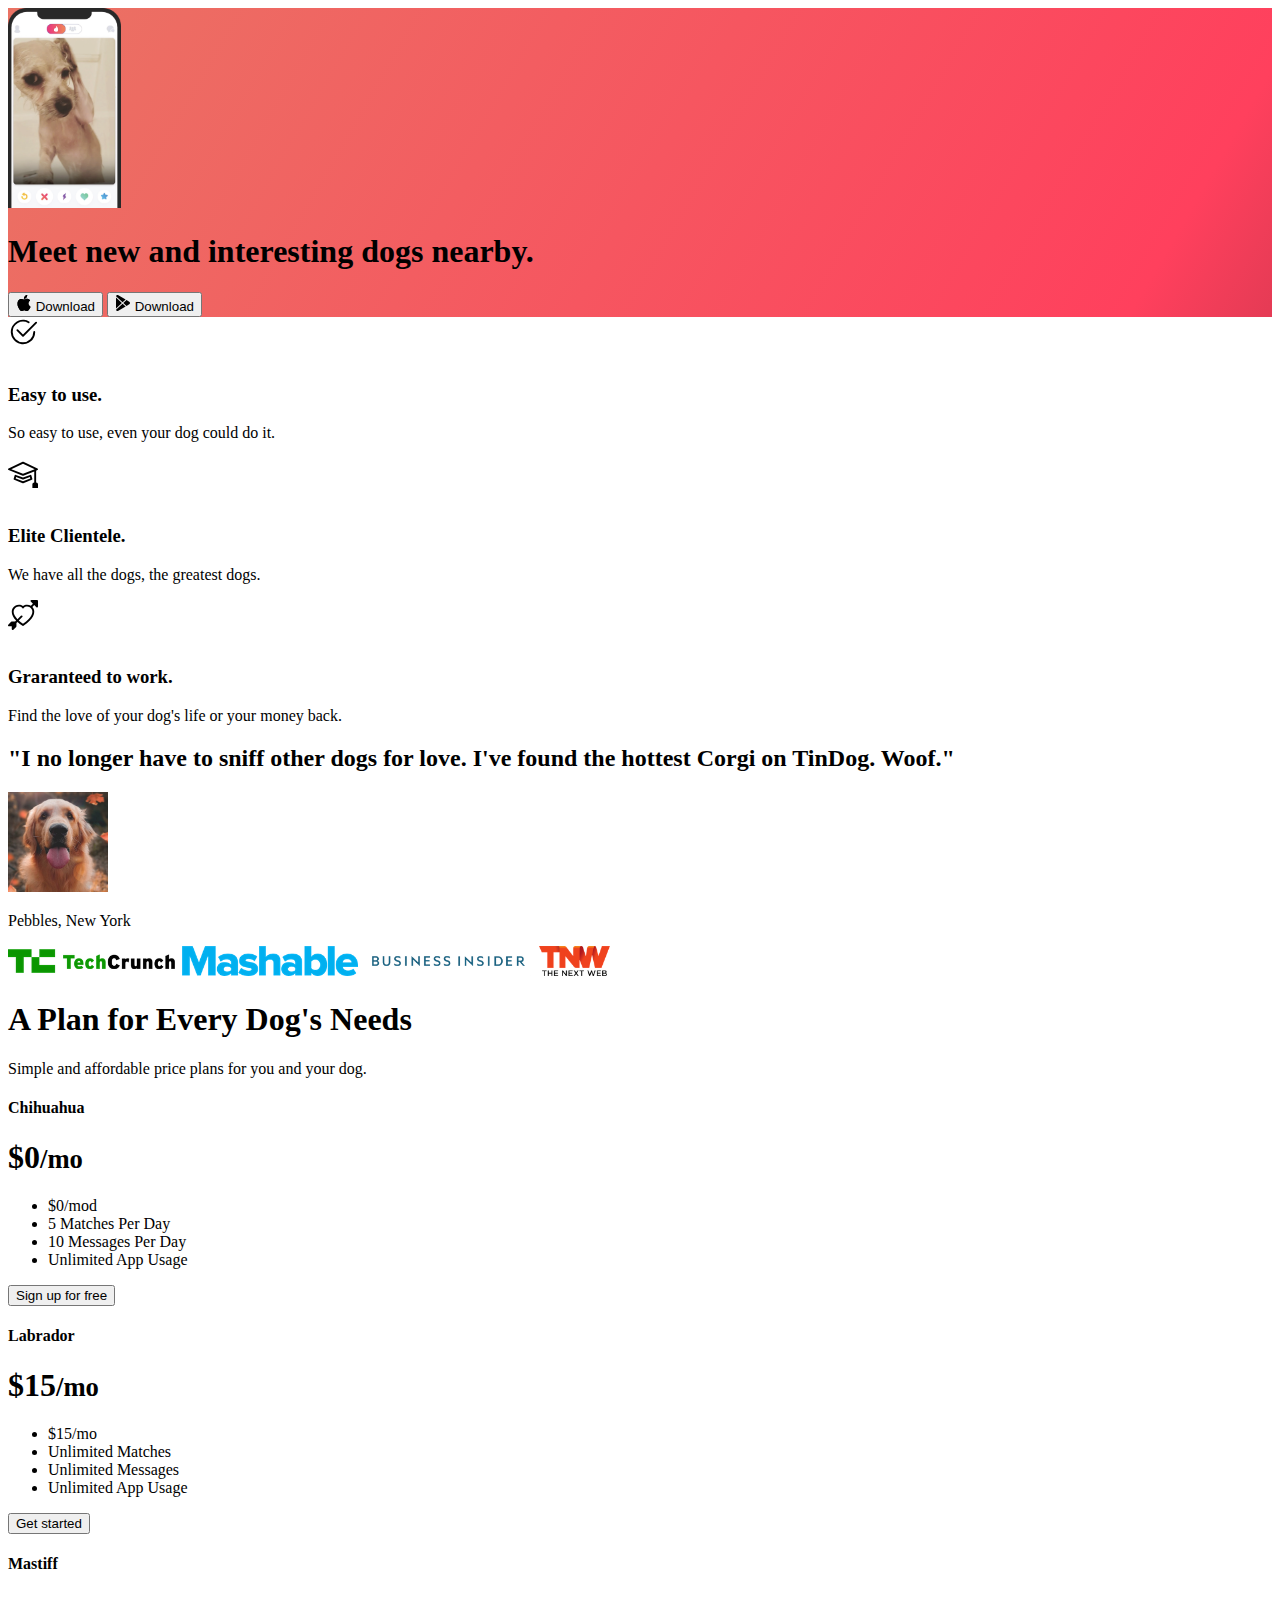
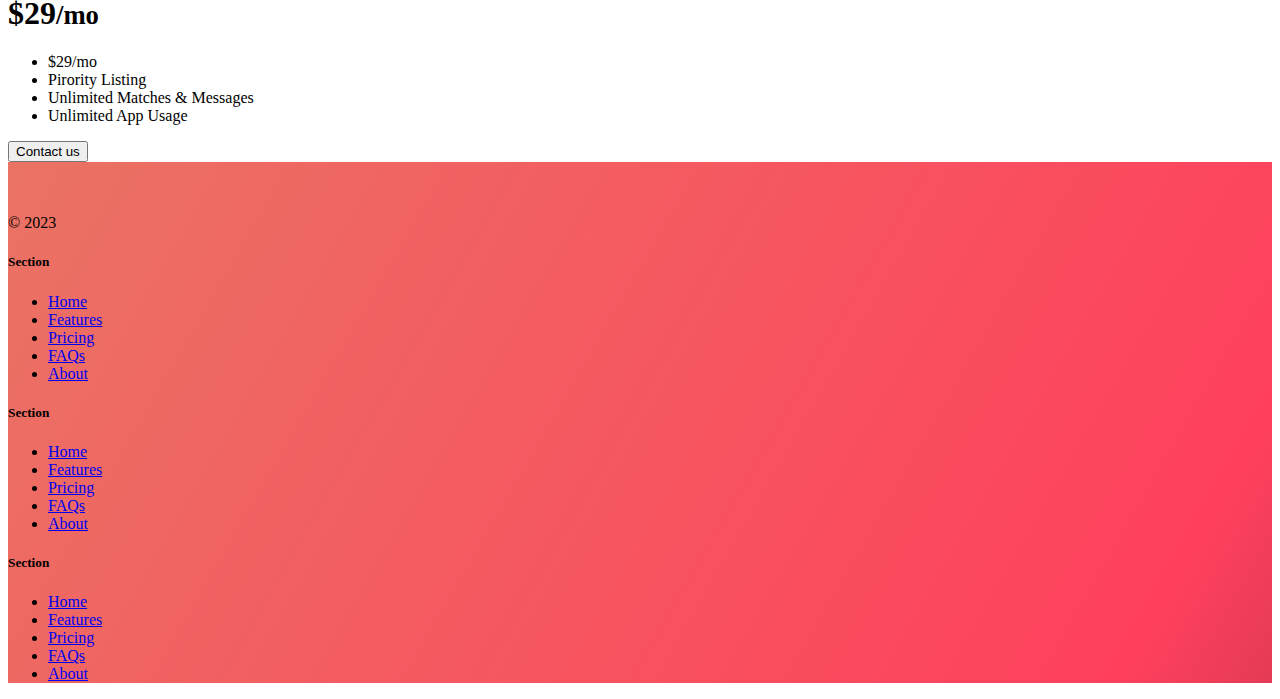
<file: index.html>
<!DOCTYPE html>
<html lang="en" data-bs-theme="light">

<head>
  <meta charset="UTF-8">
  <meta name="viewport" content="width=device-width, initial-scale=1.0">
  <title>TinDog</title>
  <link href="https://cdn.jsdelivr.net/npm/bootstrap@5.3.0/dist/css/bootstrap.min.css" rel="stylesheet" integrity="sha384-9ndCyUaIbzAi2FUVXJi0CjmCapSmO7SnpJef0486qhLnuZ2cdeRhO02iuK6FUUVM" crossorigin="anonymous">
  <link rel="stylesheet" href="./css/style.css">
</head>

<body>

  <!-- Title -->
  <section id="title" class="gradient-background">
    <div class="container col-xxl-8 px-4 pt-5">
    <div class="row flex-lg-row-reverse align-items-center g-5 pt-5">
      <div class="col-10 col-sm-8 col-lg-6">
        <img src="./images/iphone.png" class="d-block mx-lg-auto img-fluid" alt="bootstrap Themes"  height="200" loading="lazy" >
      </div>
      <div class="col-lg-6">
        <h1 class="display-5 fw-bold text-body-emphasis lh-1 mb-3">Meet new and interesting dogs nearby.</h1>
        <div class="d-grid gap-2 d-md-flex justify-content-md-start">
          <button type="button" class="btn btn-light btn-lg px-4 me-md-2"><svg xmlns="http://www.w3.org/2000/svg" width="16" height="16" fill="currentColor"
            class="bi bi-apple mb-1" viewBox="0 0 16 16">
<path
              d="M11.182.008C11.148-.03 9.923.023 8.857 1.18c-1.066 1.156-.902 2.482-.878 2.516.024.034 1.52.087 2.475-1.258.955-1.345.762-2.391.728-2.43Zm3.314 11.733c-.048-.096-2.325-1.234-2.113-3.422.212-2.189 1.675-2.789 1.698-2.854.023-.065-.597-.79-1.254-1.157a3.692 3.692 0 0 0-1.563-.434c-.108-.003-.483-.095-1.254.116-.508.139-1.653.589-1.968.607-.316.018-1.256-.522-2.267-.665-.647-.125-1.333.131-1.824.328-.49.196-1.422.754-2.074 2.237-.652 1.482-.311 3.83-.067 4.56.244.729.625 1.924 1.273 2.796.576.984 1.34 1.667 1.659 1.899.319.232 1.219.386 1.843.067.502-.308 1.408-.485 1.766-.472.357.013 1.061.154 1.782.539.571.197 1.111.115 1.652-.105.541-.221 1.324-1.059 2.238-2.758.347-.79.505-1.217.473-1.282Z" />
<path
              d="M11.182.008C11.148-.03 9.923.023 8.857 1.18c-1.066 1.156-.902 2.482-.878 2.516.024.034 1.52.087 2.475-1.258.955-1.345.762-2.391.728-2.43Zm3.314 11.733c-.048-.096-2.325-1.234-2.113-3.422.212-2.189 1.675-2.789 1.698-2.854.023-.065-.597-.79-1.254-1.157a3.692 3.692 0 0 0-1.563-.434c-.108-.003-.483-.095-1.254.116-.508.139-1.653.589-1.968.607-.316.018-1.256-.522-2.267-.665-.647-.125-1.333.131-1.824.328-.49.196-1.422.754-2.074 2.237-.652 1.482-.311 3.83-.067 4.56.244.729.625 1.924 1.273 2.796.576.984 1.34 1.667 1.659 1.899.319.232 1.219.386 1.843.067.502-.308 1.408-.485 1.766-.472.357.013 1.061.154 1.782.539.571.197 1.111.115 1.652-.105.541-.221 1.324-1.059 2.238-2.758.347-.79.505-1.217.473-1.282Z" />
</svg> Download</button>
          <button type="button" class="btn btn-outline-light btn-lg px-4"><svg xmlns="http://www.w3.org/2000/svg" width="16" height="16" fill="currentColor"
            class="bi bi-google-play mb-1" viewBox="0 0 16 16">
<path
              d="M14.222 9.374c1.037-.61 1.037-2.137 0-2.748L11.528 5.04 8.32 8l3.207 2.96 2.694-1.586Zm-3.595 2.116L7.583 8.68 1.03 14.73c.201 1.029 1.36 1.61 2.303 1.055l7.294-4.295ZM1 13.396V2.603L6.846 8 1 13.396ZM1.03 1.27l6.553 6.05 3.044-2.81L3.333.215C2.39-.341 1.231.24 1.03 1.27Z" />
</svg> Download</button>
        </div>
      </div>
    </div>
  </div>

  </section>


  <!-- Features -->


  <section id="features" class="container">

  <div class="container">
    <div class="row g-4 py-5 row-cols-1 row-cols-lg-3 mt-5" >
      <div class="col d-flex align-items-start">
        <div class="icon-square text-body-emphasis bg-body-secondary d-inline-flex align-items-center justify-content-center fs-4 flex-shrink-0 me-3">
          <svg xmlns="http://www.w3.org/2000/svg" height="30" fill="currentColor" class="bi bi-check2-circle"
            viewBox="0 0 16 16">
<path
              d="M2.5 8a5.5 5.5 0 0 1 8.25-4.764.5.5 0 0 0 .5-.866A6.5 6.5 0 1 0 14.5 8a.5.5 0 0 0-1 0 5.5 5.5 0 1 1-11 0z" />
<path
              d="M15.354 3.354a.5.5 0 0 0-.708-.708L8 9.293 5.354 6.646a.5.5 0 1 0-.708.708l3 3a.5.5 0 0 0 .708 0l7-7z" />
</svg>
        </div>
        <div>
          <h3 class="fs-2 text-body-emphasis">Easy to use.</h3>
          <p>So easy to use, even your dog could do it.</p>
          
        </div>
      </div>
      <div class="col d-flex align-items-start">
        <div class="icon-square text-body-emphasis bg-body-secondary d-inline-flex align-items-center justify-content-center fs-4 flex-shrink-0 me-3">
          <svg xmlns="http://www.w3.org/2000/svg" height="30" fill="currentColor" class="bi bi-mortarboard" viewBox="0 0 16 16">
            <path d="M8.211 2.047a.5.5 0 0 0-.422 0l-7.5 3.5a.5.5 0 0 0 .025.917l7.5 3a.5.5 0 0 0 .372 0L14 7.14V13a1 1 0 0 0-1 1v2h3v-2a1 1 0 0 0-1-1V6.739l.686-.275a.5.5 0 0 0 .025-.917l-7.5-3.5ZM8 8.46 1.758 5.965 8 3.052l6.242 2.913L8 8.46Z"/>
            <path d="M4.176 9.032a.5.5 0 0 0-.656.327l-.5 1.7a.5.5 0 0 0 .294.605l4.5 1.8a.5.5 0 0 0 .372 0l4.5-1.8a.5.5 0 0 0 .294-.605l-.5-1.7a.5.5 0 0 0-.656-.327L8 10.466 4.176 9.032Zm-.068 1.873.22-.748 3.496 1.311a.5.5 0 0 0 .352 0l3.496-1.311.22.748L8 12.46l-3.892-1.556Z"/>
            </svg>
        </div>
        <div>
          <h3 class="fs-2 text-body-emphasis">Elite Clientele.</h3>
          <p>We have all the dogs, the greatest dogs.</p>
        
        </div>
      </div>
      <div class="col d-flex align-items-start">
        <div class="icon-square text-body-emphasis bg-body-secondary d-inline-flex align-items-center justify-content-center fs-4 flex-shrink-0 me-3">
          <svg xmlns="http://www.w3.org/2000/svg" height="30" fill="currentColor" class="bi bi-arrow-through-heart"
          viewBox="0 0 16 16">
<path fill-rule="evenodd"
            d="M2.854 15.854A.5.5 0 0 1 2 15.5V14H.5a.5.5 0 0 1-.354-.854l1.5-1.5A.5.5 0 0 1 2 11.5h1.793l.53-.53c-.771-.802-1.328-1.58-1.704-2.32-.798-1.575-.775-2.996-.213-4.092C3.426 2.565 6.18 1.809 8 3.233c1.25-.98 2.944-.928 4.212-.152L13.292 2 12.147.854A.5.5 0 0 1 12.5 0h3a.5.5 0 0 1 .5.5v3a.5.5 0 0 1-.854.354L14 2.707l-1.006 1.006c.236.248.44.531.6.845.562 1.096.585 2.517-.213 4.092-.793 1.563-2.395 3.288-5.105 5.08L8 13.912l-.276-.182a21.86 21.86 0 0 1-2.685-2.062l-.539.54V14a.5.5 0 0 1-.146.354l-1.5 1.5Zm2.893-4.894A20.419 20.419 0 0 0 8 12.71c2.456-1.666 3.827-3.207 4.489-4.512.679-1.34.607-2.42.215-3.185-.817-1.595-3.087-2.054-4.346-.761L8 4.62l-.358-.368c-1.259-1.293-3.53-.834-4.346.761-.392.766-.464 1.845.215 3.185.323.636.815 1.33 1.519 2.065l1.866-1.867a.5.5 0 1 1 .708.708L5.747 10.96Z" />
</svg>
        </div>
        <div>
          <h3 class="fs-2 text-body-emphasis">Graranteed to work.</h3>
          <p>Find the love of your dog's life or your money back.</p>
          
        </div>
      </div>
    </div>
  </div> 

  </section>


  <!-- Testimonial -->
  <section id="testimonial">

    <div class="p-5 text-center bg-body-tertiary">
      <div class="container py-5">
        <h2 class="text-body-emphasis">"I no longer have to sniff other dogs for love. I've found the hottest Corgi on TinDog. Woof."</h2>
        <div class="col-xl-12 mt-5 ">
        <img class="bd-placeholder-img rounded-circle mb-2 " src="./images/dog-img.jpg" alt="dog" height="100" width="100" >
          
          <p>Pebbles, New York</p>
          <div class="col-xxl-3 mt-5 "> 
            <img src="./images/techcrunch.png" alt="techcrunch" height="30px">
            <img src="./images/mashable.png" alt="mashable" height="30px">
            <img src="./images/bizinsider.png" alt="bizinsider" height="30px">
            <img src="./images/tnw.png" alt="tnw" height="30px" >
          </div>
        </div>
      </div>
    </div>
    

  </section>
  <!-- Pricing -->
  <section id="pricing" class="container">
    <div class="pricing-header p-3 pb-md-4 mx-auto text-center">
      <h1 class="display-4 fw-normal text-body-emphasis">A Plan for Every Dog's Needs</h1>
      <p class="fs-5 text-body-secondary">Simple and affordable price plans for you and your dog.</p>
      <main>
        <div class="row row-cols-1 row-cols-md-3 mb-3 text-center">
          <div class="col">
            <div class="card mb-4 rounded-3 shadow-sm">
              <div class="card-header py-3">
                <h4 class="my-0 fw-normal">Chihuahua</h4>
              </div>
              <div class="card-body">
                <h1 class="card-title pricing-card-title">$0<small class="text-body-secondary fw-light">/mo</small></h1>
                <ul class="list-unstyled mt-3 mb-4">
                  <li>$0/mod</li>
                  <li>5 Matches Per Day</li>
                  <li>10 Messages Per Day</li>
                  <li>Unlimited App Usage</li>
                </ul>
                <button type="button" class="w-100 btn btn-lg btn-outline-black">Sign up for free</button>
              </div>
            </div>
          </div>
          <div class="col">
            <div class="card mb-4 rounded-3 shadow-sm">
              <div class="card-header py-3">
                <h4 class="my-0 fw-normal">Labrador</h4>
              </div>
              <div class="card-body">
                <h1 class="card-title pricing-card-title">$15<small class="text-body-secondary fw-light">/mo</small></h1>
                <ul class="list-unstyled mt-3 mb-4">
                  <li>$15/mo</li>
                  <li>Unlimited Matches</li>
                  <li>Unlimited Messages</li>
                  <li>Unlimited App Usage</li>
                </ul>
                <button type="button" class="w-100 btn btn-lg btn-primary">Get started</button>
              </div>
            </div>
          </div>
          <div class="col">
            <div class="card mb-4 rounded-3 shadow-sm border-primary">
              <div class="card-header py-3 text-bg-primary border-primary">
                <h4 class="my-0 fw-normal">Mastiff</h4>
              </div>
              <div class="card-body">
                <h1 class="card-title pricing-card-title">$29<small class="text-body-secondary fw-light">/mo</small></h1>
                <ul class="list-unstyled mt-3 mb-4">
                  <li>$29/mo</li>
                  <li>Pirority Listing</li>
                  <li>Unlimited Matches & Messages</li>
                  <li>Unlimited App Usage</li>
                </ul>
                <button type="button" class="w-100 btn btn-lg btn-primary">Contact us</button>
              </div>
            </div>
          </div>
        </div>
    
        
      </main>
    </div>


  </section>


  <!-- Footer -->


  <section id="footer" class="gradient-background">
  <div class="container">

    <footer class="row row-cols-1 row-cols-sm-2 row-cols-md-5 py-5 my-5 border-top">
      <div class="col mb-3">
        <a href="/" class="d-flex align-items-center mb-3 link-body-emphasis text-decoration-none">
          <svg class="bi me-2" width="40" height="32"><use xlink:href="#bootstrap"></use></svg>
        </a>
        <p class="text-body-secondary">© 2023</p>
      </div>
  
      <div class="col mb-3">
  
      </div>
  
      <div class="col mb-3">
        <h5>Section</h5>
        <ul class="nav flex-column">
          <li class="nav-item mb-2"><a href="#" class="nav-link p-0 text-body-secondary">Home</a></li>
          <li class="nav-item mb-2"><a href="#" class="nav-link p-0 text-body-secondary">Features</a></li>
          <li class="nav-item mb-2"><a href="#" class="nav-link p-0 text-body-secondary">Pricing</a></li>
          <li class="nav-item mb-2"><a href="#" class="nav-link p-0 text-body-secondary">FAQs</a></li>
          <li class="nav-item mb-2"><a href="#" class="nav-link p-0 text-body-secondary">About</a></li>
        </ul>
      </div>
  
      <div class="col mb-3">
        <h5>Section</h5>
        <ul class="nav flex-column">
          <li class="nav-item mb-2"><a href="#" class="nav-link p-0 text-body-secondary">Home</a></li>
          <li class="nav-item mb-2"><a href="#" class="nav-link p-0 text-body-secondary">Features</a></li>
          <li class="nav-item mb-2"><a href="#" class="nav-link p-0 text-body-secondary">Pricing</a></li>
          <li class="nav-item mb-2"><a href="#" class="nav-link p-0 text-body-secondary">FAQs</a></li>
          <li class="nav-item mb-2"><a href="#" class="nav-link p-0 text-body-secondary">About</a></li>
        </ul>
      </div>
  
      <div class="col mb-3">
        <h5>Section</h5>
        <ul class="nav flex-column">
          <li class="nav-item mb-2"><a href="#" class="nav-link p-0 text-body-secondary">Home</a></li>
          <li class="nav-item mb-2"><a href="#" class="nav-link p-0 text-body-secondary">Features</a></li>
          <li class="nav-item mb-2"><a href="#" class="nav-link p-0 text-body-secondary">Pricing</a></li>
          <li class="nav-item mb-2"><a href="#" class="nav-link p-0 text-body-secondary">FAQs</a></li>
          <li class="nav-item mb-2"><a href="#" class="nav-link p-0 text-body-secondary">About</a></li>
        </ul>
      </div>
    </footer>
   </div>
  </section>

  <script src="https://cdn.jsdelivr.net/npm/bootstrap@5.3.0/dist/js/bootstrap.bundle.min.js" integrity="sha384-geWF76RCwLtnZ8qwWowPQNguL3RmwHVBC9FhGdlKrxdiJJigb/j/68SIy3Te4Bkz" crossorigin="anonymous"></script>
</body>

</html>
</file>
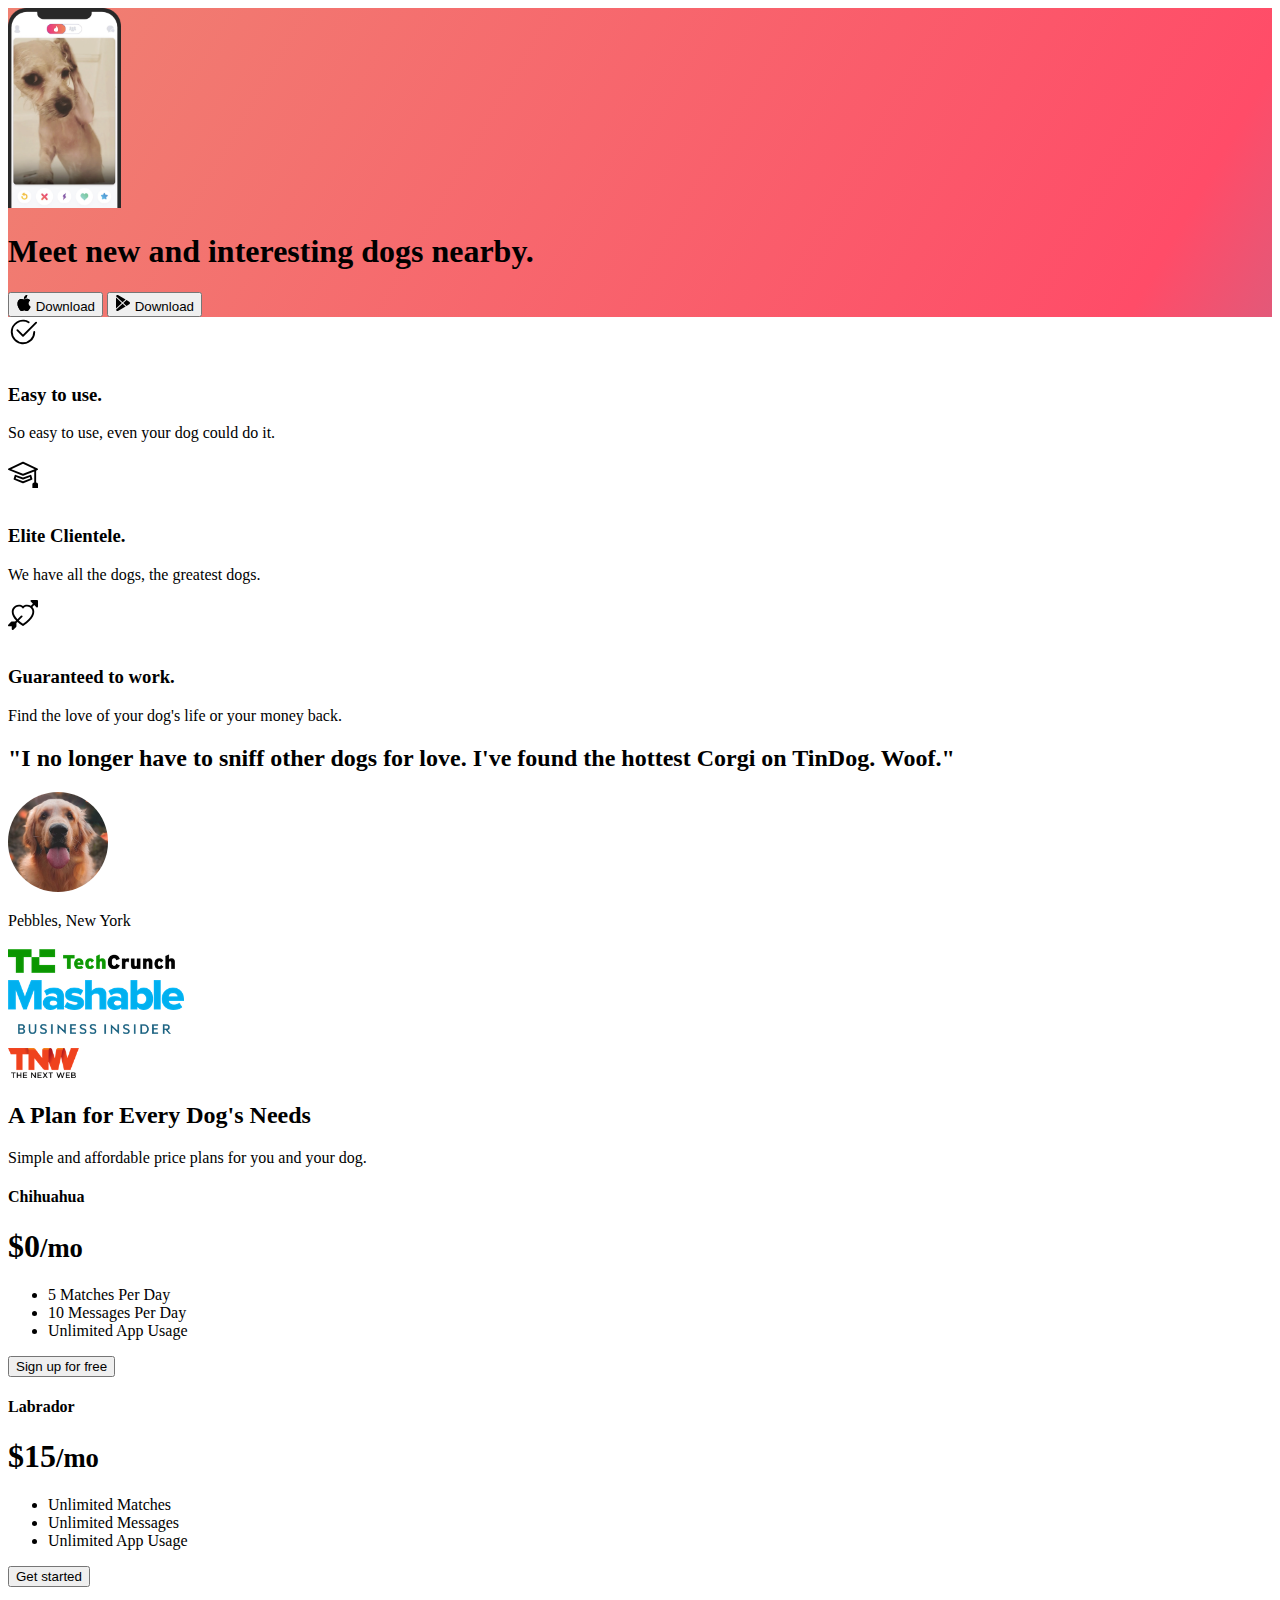
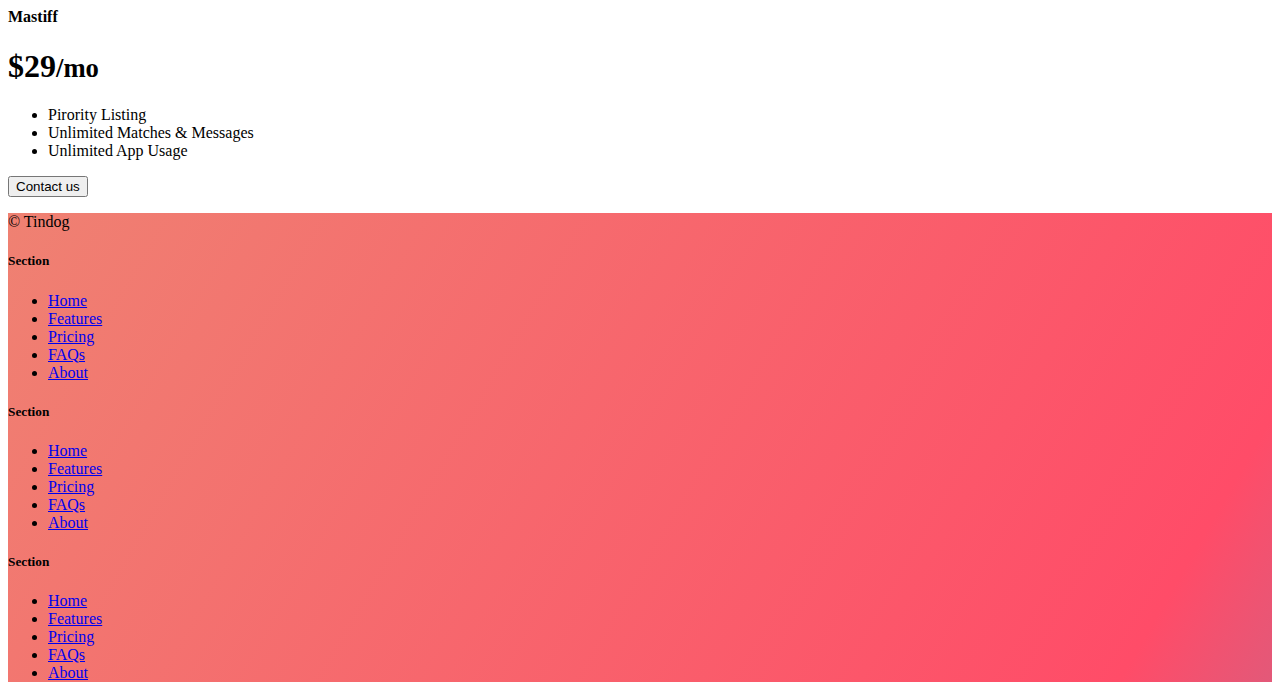
<file: solution.html>
<!DOCTYPE html>
<html lang="en" data-bs-theme="light">

<head>
  <meta charset="UTF-8">
  <meta name="viewport" content="width=device-width, initial-scale=1.0">
  <title>TinDog</title>
  <link href="https://cdn.jsdelivr.net/npm/bootstrap@5.3.0-alpha3/dist/css/bootstrap.min.css" rel="stylesheet"
    integrity="sha384-KK94CHFLLe+nY2dmCWGMq91rCGa5gtU4mk92HdvYe+M/SXH301p5ILy+dN9+nJOZ" crossorigin="anonymous">
  <link rel="stylesheet" href="./css/solution.css">
</head>

<body>


  <!-- Title -->
  <section id="title" class="gradient-background">

    <div class="container col-xxl-8 px-4 pt-5">
      <div class="row flex-lg-row-reverse align-items-center g-5 pt-5">
        <div class="col-10 col-sm-8 col-lg-6">
          <img src="./images/iphone.png" class="d-block mx-lg-auto img-fluid" alt="Bootstrap Themes" height="200"
            loading="lazy">
        </div>
        <div class="col-lg-6">
          <h1 class="display-5 fw-bold text-body-emphasis lh-1 mb-3">Meet new and interesting dogs nearby.</h1>

          <div class="d-grid gap-2 d-md-flex justify-content-md-start">
            <button type="button" class="btn btn-light btn-lg px-4 me-md-2"><svg xmlns="http://www.w3.org/2000/svg"
                width="16" height="16" fill="currentColor" class="bi bi-apple mb-1" viewBox="0 0 16 16">
                <path
                  d="M11.182.008C11.148-.03 9.923.023 8.857 1.18c-1.066 1.156-.902 2.482-.878 2.516.024.034 1.52.087 2.475-1.258.955-1.345.762-2.391.728-2.43Zm3.314 11.733c-.048-.096-2.325-1.234-2.113-3.422.212-2.189 1.675-2.789 1.698-2.854.023-.065-.597-.79-1.254-1.157a3.692 3.692 0 0 0-1.563-.434c-.108-.003-.483-.095-1.254.116-.508.139-1.653.589-1.968.607-.316.018-1.256-.522-2.267-.665-.647-.125-1.333.131-1.824.328-.49.196-1.422.754-2.074 2.237-.652 1.482-.311 3.83-.067 4.56.244.729.625 1.924 1.273 2.796.576.984 1.34 1.667 1.659 1.899.319.232 1.219.386 1.843.067.502-.308 1.408-.485 1.766-.472.357.013 1.061.154 1.782.539.571.197 1.111.115 1.652-.105.541-.221 1.324-1.059 2.238-2.758.347-.79.505-1.217.473-1.282Z" />
                <path
                  d="M11.182.008C11.148-.03 9.923.023 8.857 1.18c-1.066 1.156-.902 2.482-.878 2.516.024.034 1.52.087 2.475-1.258.955-1.345.762-2.391.728-2.43Zm3.314 11.733c-.048-.096-2.325-1.234-2.113-3.422.212-2.189 1.675-2.789 1.698-2.854.023-.065-.597-.79-1.254-1.157a3.692 3.692 0 0 0-1.563-.434c-.108-.003-.483-.095-1.254.116-.508.139-1.653.589-1.968.607-.316.018-1.256-.522-2.267-.665-.647-.125-1.333.131-1.824.328-.49.196-1.422.754-2.074 2.237-.652 1.482-.311 3.83-.067 4.56.244.729.625 1.924 1.273 2.796.576.984 1.34 1.667 1.659 1.899.319.232 1.219.386 1.843.067.502-.308 1.408-.485 1.766-.472.357.013 1.061.154 1.782.539.571.197 1.111.115 1.652-.105.541-.221 1.324-1.059 2.238-2.758.347-.79.505-1.217.473-1.282Z" />
              </svg> Download</button>
            <button type="button" class="btn btn-outline-light btn-lg px-4"><svg xmlns="http://www.w3.org/2000/svg"
                width="16" height="16" fill="currentColor" class="bi bi-google-play mb-1" viewBox="0 0 16 16">
                <path
                  d="M14.222 9.374c1.037-.61 1.037-2.137 0-2.748L11.528 5.04 8.32 8l3.207 2.96 2.694-1.586Zm-3.595 2.116L7.583 8.68 1.03 14.73c.201 1.029 1.36 1.61 2.303 1.055l7.294-4.295ZM1 13.396V2.603L6.846 8 1 13.396ZM1.03 1.27l6.553 6.05 3.044-2.81L3.333.215C2.39-.341 1.231.24 1.03 1.27Z" />
              </svg> Download</button>
          </div>
        </div>
      </div>
    </div>
  </section>
  <!-- Features -->
  <section id="features">
    <div class="container mt-5">
      <div class="row g-4 py-5 row-cols-1 row-cols-lg-3">
        <div class="col d-flex align-items-start">
          <div
            class="icon-square text-body-emphasis bg-body-secondary d-inline-flex align-items-center justify-content-center fs-4 flex-shrink-0 me-3">
            <svg xmlns="http://www.w3.org/2000/svg" height="30" fill="currentColor" class="bi bi-check2-circle"
              viewBox="0 0 16 16">
              <path
                d="M2.5 8a5.5 5.5 0 0 1 8.25-4.764.5.5 0 0 0 .5-.866A6.5 6.5 0 1 0 14.5 8a.5.5 0 0 0-1 0 5.5 5.5 0 1 1-11 0z" />
              <path
                d="M15.354 3.354a.5.5 0 0 0-.708-.708L8 9.293 5.354 6.646a.5.5 0 1 0-.708.708l3 3a.5.5 0 0 0 .708 0l7-7z" />
            </svg>
          </div>
          <div>
            <h3 class="fs-2">Easy to use.</h3>
            <p>So easy to use, even your dog could do it.</p>

          </div>
        </div>
        <div class="col d-flex align-items-start">
          <div
            class="icon-square text-body-emphasis bg-body-secondary d-inline-flex align-items-center justify-content-center fs-4 flex-shrink-0 me-3">
            <svg xmlns="http://www.w3.org/2000/svg" height="30" fill="currentColor" class="bi bi-mortarboard"
              viewBox="0 0 16 16">
              <path
                d="M8.211 2.047a.5.5 0 0 0-.422 0l-7.5 3.5a.5.5 0 0 0 .025.917l7.5 3a.5.5 0 0 0 .372 0L14 7.14V13a1 1 0 0 0-1 1v2h3v-2a1 1 0 0 0-1-1V6.739l.686-.275a.5.5 0 0 0 .025-.917l-7.5-3.5ZM8 8.46 1.758 5.965 8 3.052l6.242 2.913L8 8.46Z" />
              <path
                d="M4.176 9.032a.5.5 0 0 0-.656.327l-.5 1.7a.5.5 0 0 0 .294.605l4.5 1.8a.5.5 0 0 0 .372 0l4.5-1.8a.5.5 0 0 0 .294-.605l-.5-1.7a.5.5 0 0 0-.656-.327L8 10.466 4.176 9.032Zm-.068 1.873.22-.748 3.496 1.311a.5.5 0 0 0 .352 0l3.496-1.311.22.748L8 12.46l-3.892-1.556Z" />
            </svg>
          </div>
          <div>
            <h3 class="fs-2">Elite Clientele.</h3>
            <p>We have all the dogs, the greatest dogs.</p>

          </div>
        </div>
        <div class="col d-flex align-items-start">
          <div
            class="icon-square text-body-emphasis bg-body-secondary d-inline-flex align-items-center justify-content-center fs-4 flex-shrink-0 me-3">
            <svg xmlns="http://www.w3.org/2000/svg" height="30" fill="currentColor" class="bi bi-arrow-through-heart"
              viewBox="0 0 16 16">
              <path fill-rule="evenodd"
                d="M2.854 15.854A.5.5 0 0 1 2 15.5V14H.5a.5.5 0 0 1-.354-.854l1.5-1.5A.5.5 0 0 1 2 11.5h1.793l.53-.53c-.771-.802-1.328-1.58-1.704-2.32-.798-1.575-.775-2.996-.213-4.092C3.426 2.565 6.18 1.809 8 3.233c1.25-.98 2.944-.928 4.212-.152L13.292 2 12.147.854A.5.5 0 0 1 12.5 0h3a.5.5 0 0 1 .5.5v3a.5.5 0 0 1-.854.354L14 2.707l-1.006 1.006c.236.248.44.531.6.845.562 1.096.585 2.517-.213 4.092-.793 1.563-2.395 3.288-5.105 5.08L8 13.912l-.276-.182a21.86 21.86 0 0 1-2.685-2.062l-.539.54V14a.5.5 0 0 1-.146.354l-1.5 1.5Zm2.893-4.894A20.419 20.419 0 0 0 8 12.71c2.456-1.666 3.827-3.207 4.489-4.512.679-1.34.607-2.42.215-3.185-.817-1.595-3.087-2.054-4.346-.761L8 4.62l-.358-.368c-1.259-1.293-3.53-.834-4.346.761-.392.766-.464 1.845.215 3.185.323.636.815 1.33 1.519 2.065l1.866-1.867a.5.5 0 1 1 .708.708L5.747 10.96Z" />
            </svg>
          </div>
          <div>
            <h3 class="fs-2">Guaranteed to work.</h3>
            <p>Find the love of your dog's life or your money back.</p>

          </div>
        </div>
      </div>
    </div>
  </section>
  <!-- Testimonial -->
  <section id="testimonial">
    <div class="my-5">
      <div class="p-5 text-center bg-body-tertiary">
        <div class="container py-5">
          <h2 class="text-body-emphasis">"I no longer have to sniff other dogs for love. I've found the hottest Corgi on
            TinDog. Woof."</h2>
          <img class="profile-img mt-5" src="./images/dog-img.jpg" alt="dog image">
          <p class="col-lg-8 mx-auto lead mt-2">
            Pebbles, New York
          </p>
        </div>

        <div class="container">
          <div class="row">
            <div class="col-lg-3 col-sm-12">
              <img src="./images/techcrunch.png" alt="techcrunch" height="30">
            </div>
            <div class="col-lg-3 col-sm-12">
              <img src="./images/mashable.png" alt="mashable" height="30">
            </div>
            <div class="col-lg-3 col-sm-12">
              <img src="./images/bizinsider.png" alt="bizinsider" height="30">
            </div>
            <div class="col-lg-3 col-sm-12">
              <img src="./images/tnw.png" alt="tnw" height="30">
            </div>
          </div>
        </div>
      </div>
    </div>
  </section>
  <!-- Pricing -->
  <section id="pricing">
    <div class="container">
      <div class="pricing-header p-3 pb-md-4 mx-auto text-center">
        <h2 class="display-4 fw-normal">A Plan for Every Dog's Needs</h2>
        <p class="fs-5 text-body-secondary">Simple and affordable price plans for you and your dog.
      </div>
      <div class="row row-cols-1 row-cols-md-3 mb-3 text-center">
        <div class="col">
          <div class="card mb-4 rounded-3 shadow-sm">
            <div class="card-header py-3">
              <h4 class="my-0 fw-normal">Chihuahua</h4>
            </div>
            <div class="card-body">
              <h1 class="card-title pricing-card-title">$0<small class="text-body-secondary fw-light">/mo</small></h1>
              <ul class="list-unstyled mt-3 mb-4">
                <li>5 Matches Per Day</li>
                <li>10 Messages Per Day</li>
                <li>Unlimited App Usage</li>
              </ul>
              <button type="button" class="w-100 btn btn-lg btn-outline-dark">Sign up for free</button>
            </div>
          </div>
        </div>
        <div class="col">
          <div class="card mb-4 rounded-3 shadow-sm">
            <div class="card-header py-3">
              <h4 class="my-0 fw-normal">Labrador</h4>
            </div>
            <div class="card-body">
              <h1 class="card-title pricing-card-title">$15<small class="text-body-secondary fw-light">/mo</small></h1>
              <ul class="list-unstyled mt-3 mb-4">
                <li>Unlimited Matches</li>
                <li>Unlimited Messages</li>
                <li>Unlimited App Usage</li>
              </ul>
              <button type="button" class="w-100 btn btn-lg btn-dark">Get started</button>
            </div>
          </div>
        </div>
        <div class="col">
          <div class="card mb-4 rounded-3 shadow-sm border-dark">
            <div class="card-header py-3 text-bg-dark border-dark">
              <h4 class="my-0 fw-normal">Mastiff</h4>
            </div>
            <div class="card-body">
              <h1 class="card-title pricing-card-title">$29<small class="text-body-secondary fw-light">/mo</small></h1>
              <ul class="list-unstyled mt-3 mb-4">
                <li>Pirority Listing</li>
                <li>Unlimited Matches & Messages</li>
                <li>Unlimited App Usage</li>
              </ul>
              <button type="button" class="w-100 btn btn-lg btn-dark">Contact us</button>
            </div>
          </div>
        </div>
      </div>
    </div>
  </section>
  <!-- Footer -->
  <section id="contact" class="gradient-background">
    <div class="container ">
      <footer class="row row-cols-1 row-cols-sm-2 row-cols-md-5 py-5 mt-5 border-top">
        <div class="col mb-3">

          <p class="text-body-secondary">© Tindog</p>
        </div>

        <div class="col mb-3">

        </div>

        <div class="col mb-3">
          <h5>Section</h5>
          <ul class="nav flex-column">
            <li class="nav-item mb-2"><a href="#" class="nav-link p-0 text-body-secondary">Home</a></li>
            <li class="nav-item mb-2"><a href="#" class="nav-link p-0 text-body-secondary">Features</a></li>
            <li class="nav-item mb-2"><a href="#" class="nav-link p-0 text-body-secondary">Pricing</a></li>
            <li class="nav-item mb-2"><a href="#" class="nav-link p-0 text-body-secondary">FAQs</a></li>
            <li class="nav-item mb-2"><a href="#" class="nav-link p-0 text-body-secondary">About</a></li>
          </ul>
        </div>

        <div class="col mb-3">
          <h5>Section</h5>
          <ul class="nav flex-column">
            <li class="nav-item mb-2"><a href="#" class="nav-link p-0 text-body-secondary">Home</a></li>
            <li class="nav-item mb-2"><a href="#" class="nav-link p-0 text-body-secondary">Features</a></li>
            <li class="nav-item mb-2"><a href="#" class="nav-link p-0 text-body-secondary">Pricing</a></li>
            <li class="nav-item mb-2"><a href="#" class="nav-link p-0 text-body-secondary">FAQs</a></li>
            <li class="nav-item mb-2"><a href="#" class="nav-link p-0 text-body-secondary">About</a></li>
          </ul>
        </div>

        <div class="col mb-3">
          <h5>Section</h5>
          <ul class="nav flex-column">
            <li class="nav-item mb-2"><a href="#" class="nav-link p-0 text-body-secondary">Home</a></li>
            <li class="nav-item mb-2"><a href="#" class="nav-link p-0 text-body-secondary">Features</a></li>
            <li class="nav-item mb-2"><a href="#" class="nav-link p-0 text-body-secondary">Pricing</a></li>
            <li class="nav-item mb-2"><a href="#" class="nav-link p-0 text-body-secondary">FAQs</a></li>
            <li class="nav-item mb-2"><a href="#" class="nav-link p-0 text-body-secondary">About</a></li>
          </ul>
        </div>
      </footer>
    </div>
  </section>
</body>

</html>
</file>
<file: css/style.css>
.gradient-background {
  background: linear-gradient(300deg, #101111, #ff405d, #ea7364);
  background-size: 180% 180%;
  animation: gradient-animation 7s ease infinite;
 
}

@keyframes gradient-animation {
  0% {
    background-position: 0% 100%;
  }
  50% {
    background-position: 100% 100%;
  }
  100% {
    background-position: 0% 50%;
  }
}

.icon-square {
  width: 3rem;
  height: 3rem;
  border-radius: 0.75rem;
 
}

.profile-img {
  height: 100px;
  border-radius: 50%;
}

#footer {
  margin-bottom: 0;
  
}
</file>
<file: css/solution.css>
.gradient-background {
  background: linear-gradient(300deg, #00bfff, #ff4c68, #ef8172);
  background-size: 180% 180%;
  animation: gradient-animation 18s ease infinite;
}

@keyframes gradient-animation {
  0% {
    background-position: 0% 50%;
  }
  50% {
    background-position: 100% 50%;
  }
  100% {
    background-position: 0% 50%;
  }
}

.icon-square {
  width: 3rem;
  height: 3rem;
  border-radius: 0.75rem;
}

.profile-img {
  border-radius: 50%;
  height: 100px;
}
</file>
